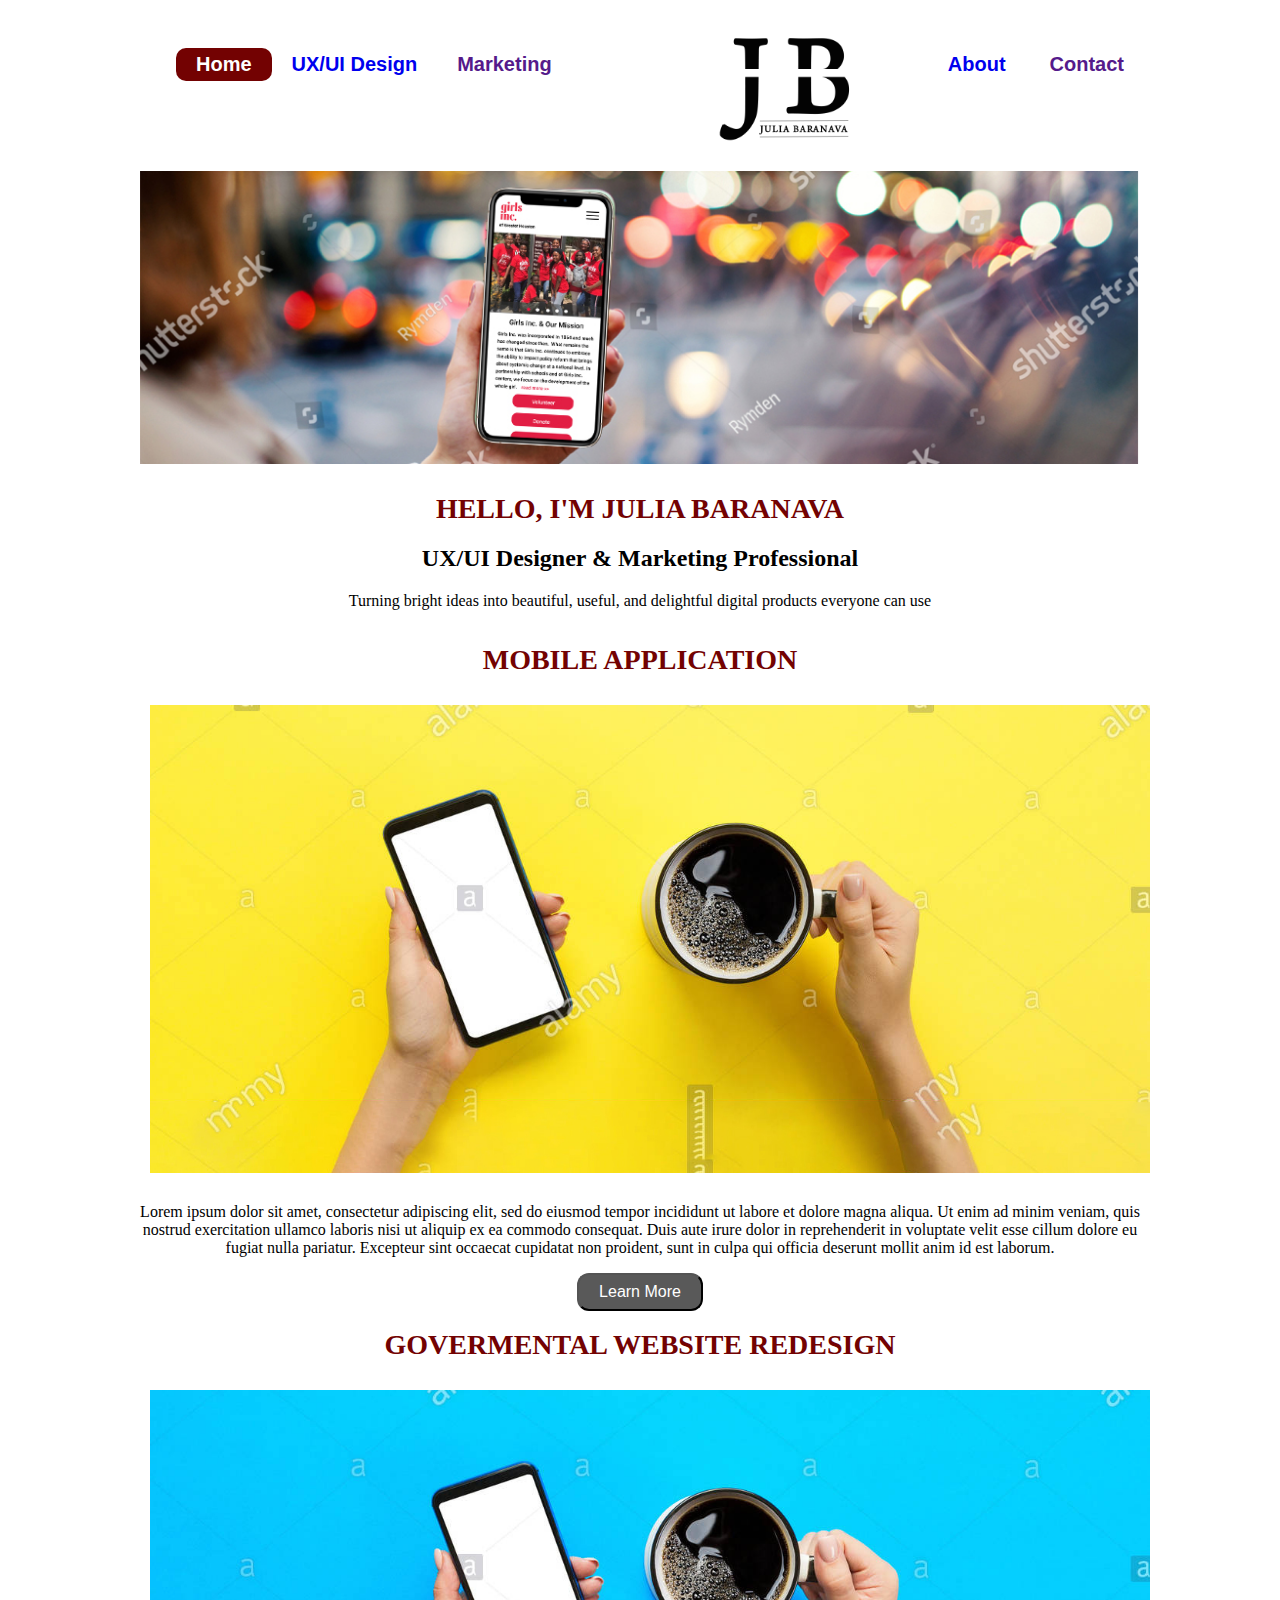
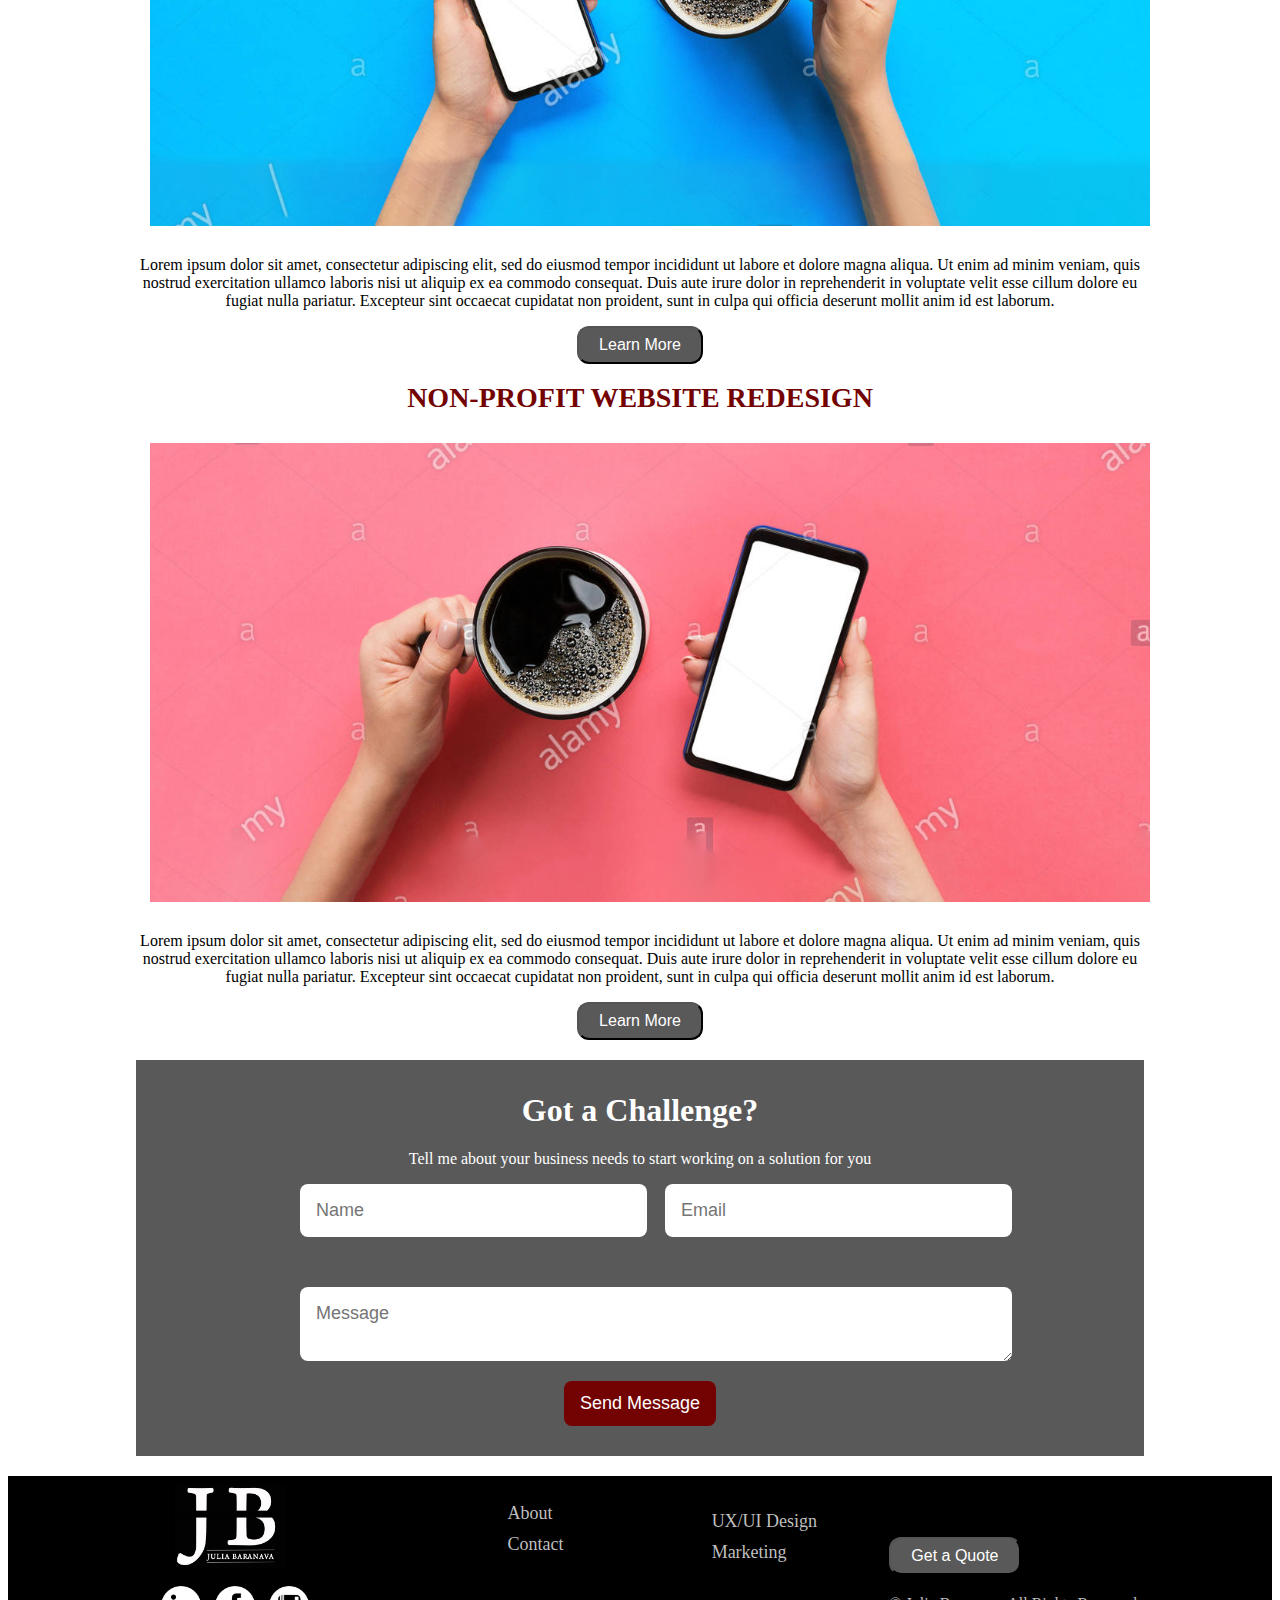
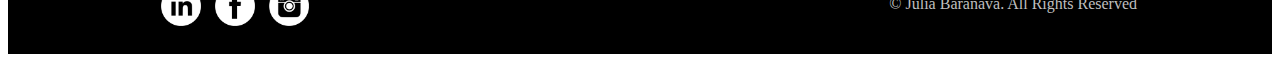
<file: index.html>
<!DOCTYPE HTML>
    <head>
        <title>Julia's Portfolio</title>
        <link rel="stylesheet" type="text/css" href="style.css">
    </head>
    <body>
        <header>
<nav id="navbar"> 
    <div class="logo">
        <a href="index.html"> <img src="images/logo.png" class="logo"> </a>
    </div>
    <div class="main">
        <ul>
            <li><a href="index.html" class="current">Home</a></li>
            <li><a href="project.html">UX/UI Design</a></li>
            <li><a href="">Marketing</a> </li>
            <li><a href="about.html">About</a></li>
            <li><a href="">Contact</a></li>
        </ul>
    </div>
</nav>
</header>
<div class="container">
 <section id="showcase">
     <img src="images/hero.jpg" class="image">
     <div class="hello"> 
        <h1> Hello, I'm <span>Julia Baranava</span> </h1>
        <h2> UX/UI Designer & Marketing Professional</h2>
        <p>Turning bright ideas into beautiful, useful, and delightful digital products everyone can use</p>
    </div>
    <div class="project1">
        <h1> Mobile Application </h1>
        <img src="images/project1.jpg" class="image">
        <p>Lorem ipsum dolor sit amet, consectetur adipiscing elit, sed do eiusmod tempor incididunt ut labore et dolore magna aliqua. Ut enim ad minim veniam, quis nostrud exercitation ullamco laboris nisi ut aliquip ex ea commodo consequat. Duis aute irure dolor in reprehenderit in voluptate velit esse cillum dolore eu fugiat nulla pariatur. Excepteur sint occaecat cupidatat non proident, sunt in culpa qui officia deserunt mollit anim id est laborum.</p>
        <button> <a href="project.html">Learn More</a></button> 
    </div>
    <div class="project2">
        <h1> Govermental Website Redesign </h1>
        <img src="images/project2.jpg" class="image">
        <p>Lorem ipsum dolor sit amet, consectetur adipiscing elit, sed do eiusmod tempor incididunt ut labore et dolore magna aliqua. Ut enim ad minim veniam, quis nostrud exercitation ullamco laboris nisi ut aliquip ex ea commodo consequat. Duis aute irure dolor in reprehenderit in voluptate velit esse cillum dolore eu fugiat nulla pariatur. Excepteur sint occaecat cupidatat non proident, sunt in culpa qui officia deserunt mollit anim id est laborum.</p>
        <button> <a href="project.html">Learn More</a></button> 
    </div>
    <div class="project3">
        <h1> Non-Profit Website Redesign  </h1>
        <img src="images/project3.jpg" class="image">
        <p>Lorem ipsum dolor sit amet, consectetur adipiscing elit, sed do eiusmod tempor incididunt ut labore et dolore magna aliqua. Ut enim ad minim veniam, quis nostrud exercitation ullamco laboris nisi ut aliquip ex ea commodo consequat. Duis aute irure dolor in reprehenderit in voluptate velit esse cillum dolore eu fugiat nulla pariatur. Excepteur sint occaecat cupidatat non proident, sunt in culpa qui officia deserunt mollit anim id est laborum.</p>
        <button> <a href="project.html">Learn More</a></button>  
    </div>
 </section>
</div>
 <div id="form">
 <div class="contact">
 <div class="container">
     <h1> Got a Challenge? </h1>
     <p>Tell me  about your business needs to start working on a solution for you</p>
         <form>
            <div class="form-grid">
                <input type="text" name="name" id="name" placeholder="Name" class="form-element" required>        
                <input type="email" name="email" id="email" placeholder="Email" class="form-element" required> 
                <textarea name="message" id="message" placeholder="Message" class="form-area"></textarea>
              </div>
              <div class="right-align">
            <input type="submit" class="button" value="Send Message"> 
        </div>
         </form>
     </div>
 </div>
</div>

 <footer class="footer">

    <a class="footer__logo" href="#"> 
        <img src="images/logo-black.jpg">
    </a>
<div class="footer__social">
    <a href="#">
        <img src="images/linkedin.png" alt="LinkedIn">
    </a>
    <a href="#">
        <img src="images/facebook.png" alt="Facebook">
    </a>
    <a href="#">
        <img src="images/pininterest.png" alt="PinInterest">
    </a>
</div>
<div class="footer__links col1">
    <ul> 
    <li> <a href="about.html">About</a> </li>
    <li><a href="#">Contact</a> </li>
</ul>
</div>

<div class="footer__links col2">
    <ul></ul>
    <li><a href="#">UX/UI Design</a> </li>
    <li><a href="#">Marketing</a> </li>
</ul>
</div>

<div class="footer__cta">
    <button>Get a Quote</button>
     <div class="footer__copyright">
         &copy; Julia Baranava. All Rights Reserved
         </div>
</div>
 </footer>
    </body>
</file>
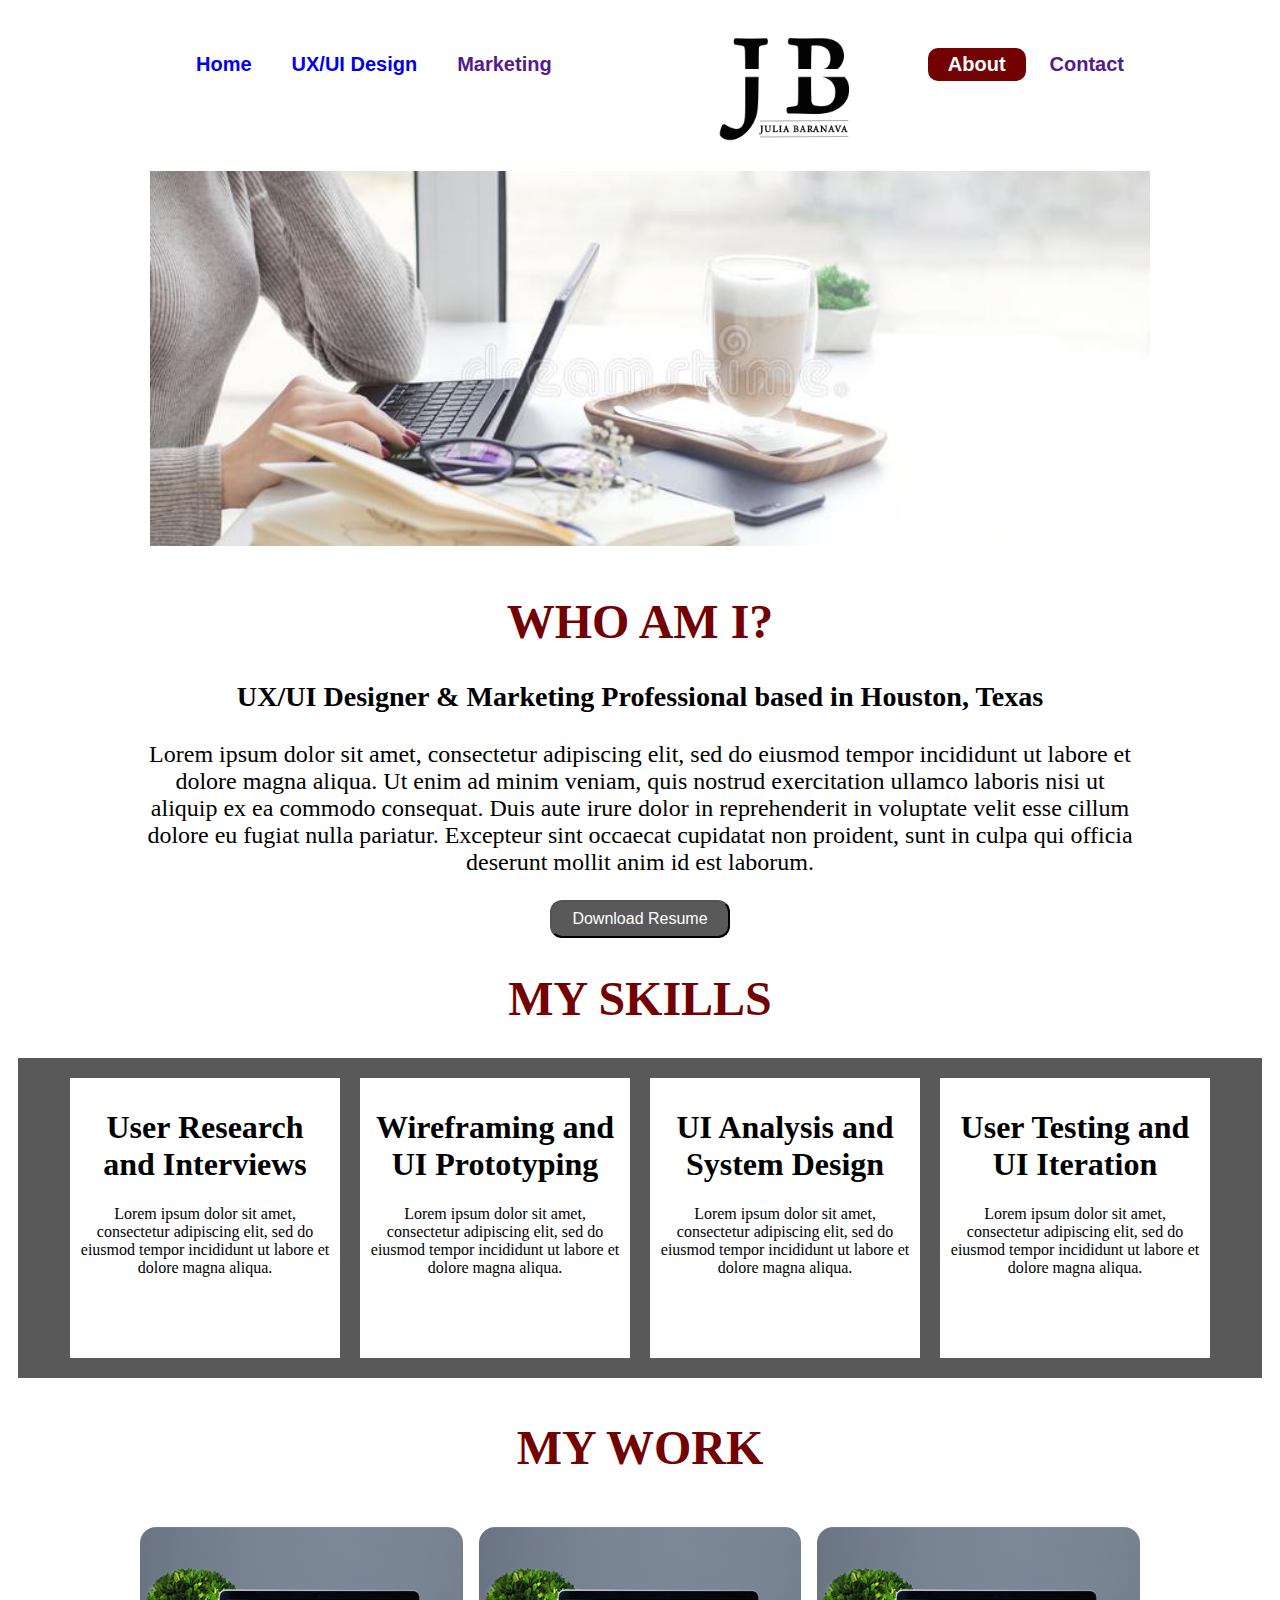
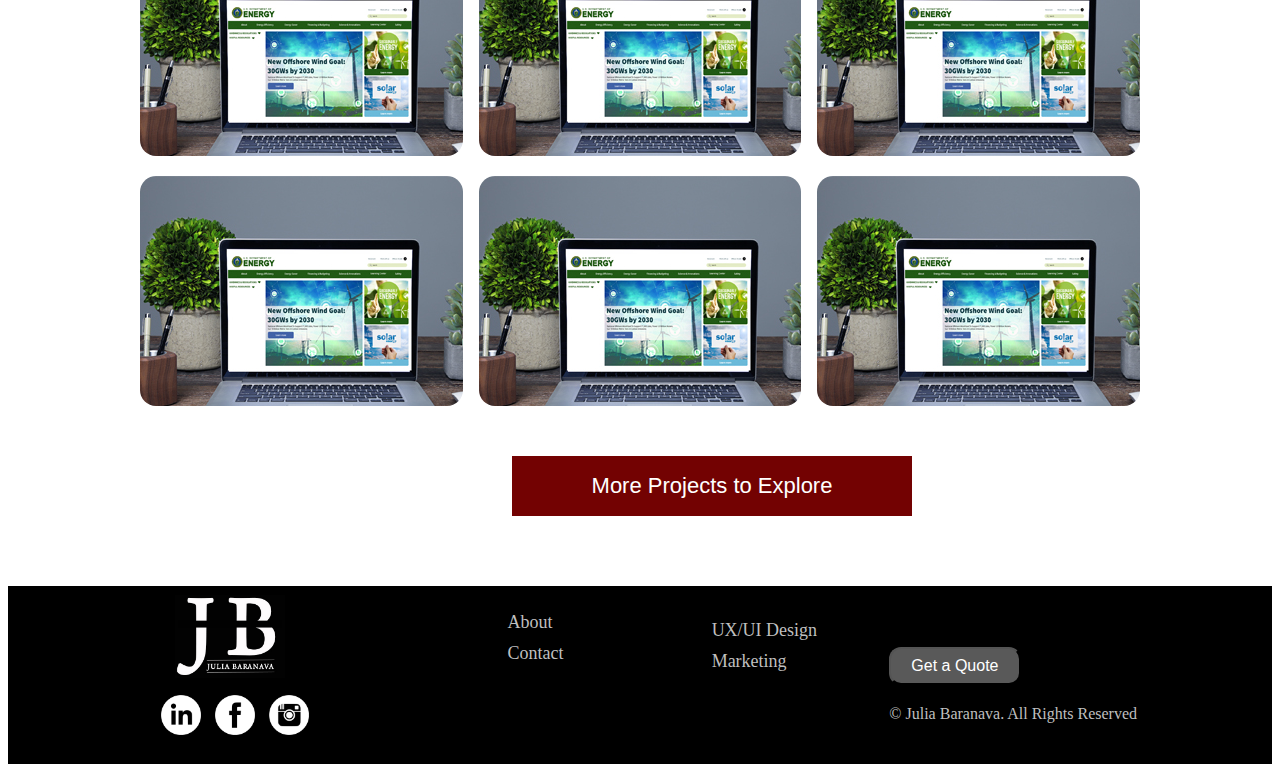
<file: about.html>
<!DOCTYPE HTML>
    <head>
        <title>Julia's Portfolio</title>
        <link rel="stylesheet" type="text/css" href="style.css">
    </head>
    <body>
        <header>
<nav id="navbar"> 
    <div class="logo">
        <a href="index.html"> <img src="images/logo.png" class="logo"> </a>
    </div>
    <div class="main">
        <ul>
            <li><a href="index.html">Home</a></li>
            <li><a href="project.html">UX/UI Design</a></li>
            <li><a href="">Marketing</a></li>
            <li><a href="about.html" class="current">About</a></li>
            <li><a href="">Contact</a></li>
        </ul>
    </div>
</nav>
</header>
<div class="container1">
<section id="showcase1">
<div class="hello"> 
    <img src="images/hero_about1.jpg" class="image">
    <h1> WHO AM I? </h1>
    <h3> UX/UI Designer & Marketing Professional based in Houston, Texas</h3>
    <p>Lorem ipsum dolor sit amet, consectetur adipiscing elit, sed do eiusmod tempor incididunt ut labore et dolore magna aliqua. Ut enim ad minim veniam, quis nostrud exercitation ullamco laboris nisi ut aliquip ex ea commodo consequat. Duis aute irure dolor in reprehenderit in voluptate velit esse cillum dolore eu fugiat nulla pariatur. Excepteur sint occaecat cupidatat non proident, sunt in culpa qui officia deserunt mollit anim id est laborum.</p>
    <button> Download Resume</button> 
</div>
<div id="showcase1"> 
<h1>My Skills</h1>
</div>
</section>
</div>
<section class="flexContainer">
    <div class="flexItem">
      <h1>User Research and Interviews</h1>
      <p>Lorem ipsum dolor sit amet, consectetur adipiscing elit, sed do eiusmod tempor incididunt ut labore et dolore magna aliqua.</p>
    </div>
    <div class="flexItem">
      <h1>Wireframing and UI Prototyping</h1>
      <p>Lorem ipsum dolor sit amet, consectetur adipiscing elit, sed do eiusmod tempor incididunt ut labore et dolore magna aliqua.</p>
    </div>
    <div class="flexItem">
        <h1>UI Analysis and System Design </h1>
        <p>Lorem ipsum dolor sit amet, consectetur adipiscing elit, sed do eiusmod tempor incididunt ut labore et dolore magna aliqua.</p>
    </div>
    <div class="flexItem">
        <h1>User Testing and UI Iteration</h1>
        <p>Lorem ipsum dolor sit amet, consectetur adipiscing elit, sed do eiusmod tempor incididunt ut labore et dolore magna aliqua.</p>
    </div>
  </section>
  <section id="showcase1">
  <div class="hello"> 
    <h1>My Work</h1>
    </div>
    </section>
<section class="projects">
    <div class="container1">
         <div class="project-grid">
        <div class="project">
            <div class="content">
                <h3>Project 1</h3>
                <p>Lorem ipsum dolor sit amet, consectetur adipiscing elit, sed do eiusmod tempor incididunt ut labore et dolore magna aliqua.</p>
                <button> Learn More</button> 
            </div>
        </div>
        <div class="project">
            <div class="content">
                <h3>Project 2</h3>
                <p>Lorem ipsum dolor sit amet, consectetur adipiscing elit, sed do eiusmod tempor incididunt ut labore et dolore magna aliqua.</p>
                <button> Learn More</button> 
            </div>
        </div>
        <div class="project">
            <div class="content">
                <h3>Project 3</h3>
                <p>Lorem ipsum dolor sit amet, consectetur adipiscing elit, sed do eiusmod tempor incididunt ut labore et dolore magna aliqua.</p>
                <button> Learn More</button> 
            </div>
        </div>
    </div>
    <div class="project-grid">
        <div class="project">
            <div class="content">
                <h3>Project 4</h3>
                <p>Lorem ipsum dolor sit amet, consectetur adipiscing elit, sed do eiusmod tempor incididunt ut labore et dolore magna aliqua.</p>
                <button> Learn More</button> 
            </div>
        </div>
        <div class="project">
            <div class="content">
                <h3>Project 5</h3>
                <p>Lorem ipsum dolor sit amet, consectetur adipiscing elit, sed do eiusmod tempor incididunt ut labore et dolore magna aliqua.</p>
                <button> Learn More</button> 
            </div>
        </div>
        <div class="project">
            <div class="content">
                <h3>Project 6</h3>
                <p>Lorem ipsum dolor sit amet, consectetur adipiscing elit, sed do eiusmod tempor incididunt ut labore et dolore magna aliqua.</p>
                <button> Learn More</button> 
            </div>
        </div>
    </div>
</div>
</section>

<!-- <section id="showcase1">
    <div class="hello"> 
      <button>View All Projects</button>
      </div>
      </section> -->

<section id="showcase2">
      <div class="dropdown">
         <button class="buttonProjects">More Projects to Explore</button>
            <ul>
               <li class="listProjects"><a href="#">Mobile App: TRIPulse</a></li>
               <li class="listProjects"><a href="#">Mobile App: Fridgenator</a></li>
               <li class="listProjects"><a href="#">Website Redesign: U.S. Department of Energy </a></li>
               <li class="listProjects"><a href="#">Website Redesign: Girls Inc of Greater Houston </a></li>
               <li class="listProjects"><a href="#">Website Design: Clean City Export </a></li>
               <li class="listProjects"><a href="#">Website Design: Jeventi</a></li>
            </ul>
      </div>
   </section>   


<footer class="footer">

    <a class="footer__logo" href="#"> 
        <img src="images/logo-black.jpg">
    </a>
<div class="footer__social">
    <a href="#">
        <img src="images/linkedin.png" alt="LinkedIn">
    </a>
    <a href="#">
        <img src="images/facebook.png" alt="Facebook">
    </a>
    <a href="#">
        <img src="images/pininterest.png" alt="PinInterest">
    </a>
</div>
<div class="footer__links col1">
    <ul> 
    <li> <a href="about.html">About</a> </li>
    <li><a href="#">Contact</a> </li>
</ul>
</div>
<div class="footer__links col2">
    <ul></ul>
    <li><a href="#">UX/UI Design</a> </li>
    <li><a href="#">Marketing</a> </li>
</ul>
</div>

<div class="footer__cta">
    <button onclick="location.href='index.html#form';">Get a Quote</button>
     <div class="footer__copyright">
         &copy; Julia Baranava. All Rights Reserved
         </div>
</div>
 </footer>

 <script src="https://code.jquery.com/jquery-3.6.0.js"></script> 
 <script src="index.js"></script> 
</body>
</file>
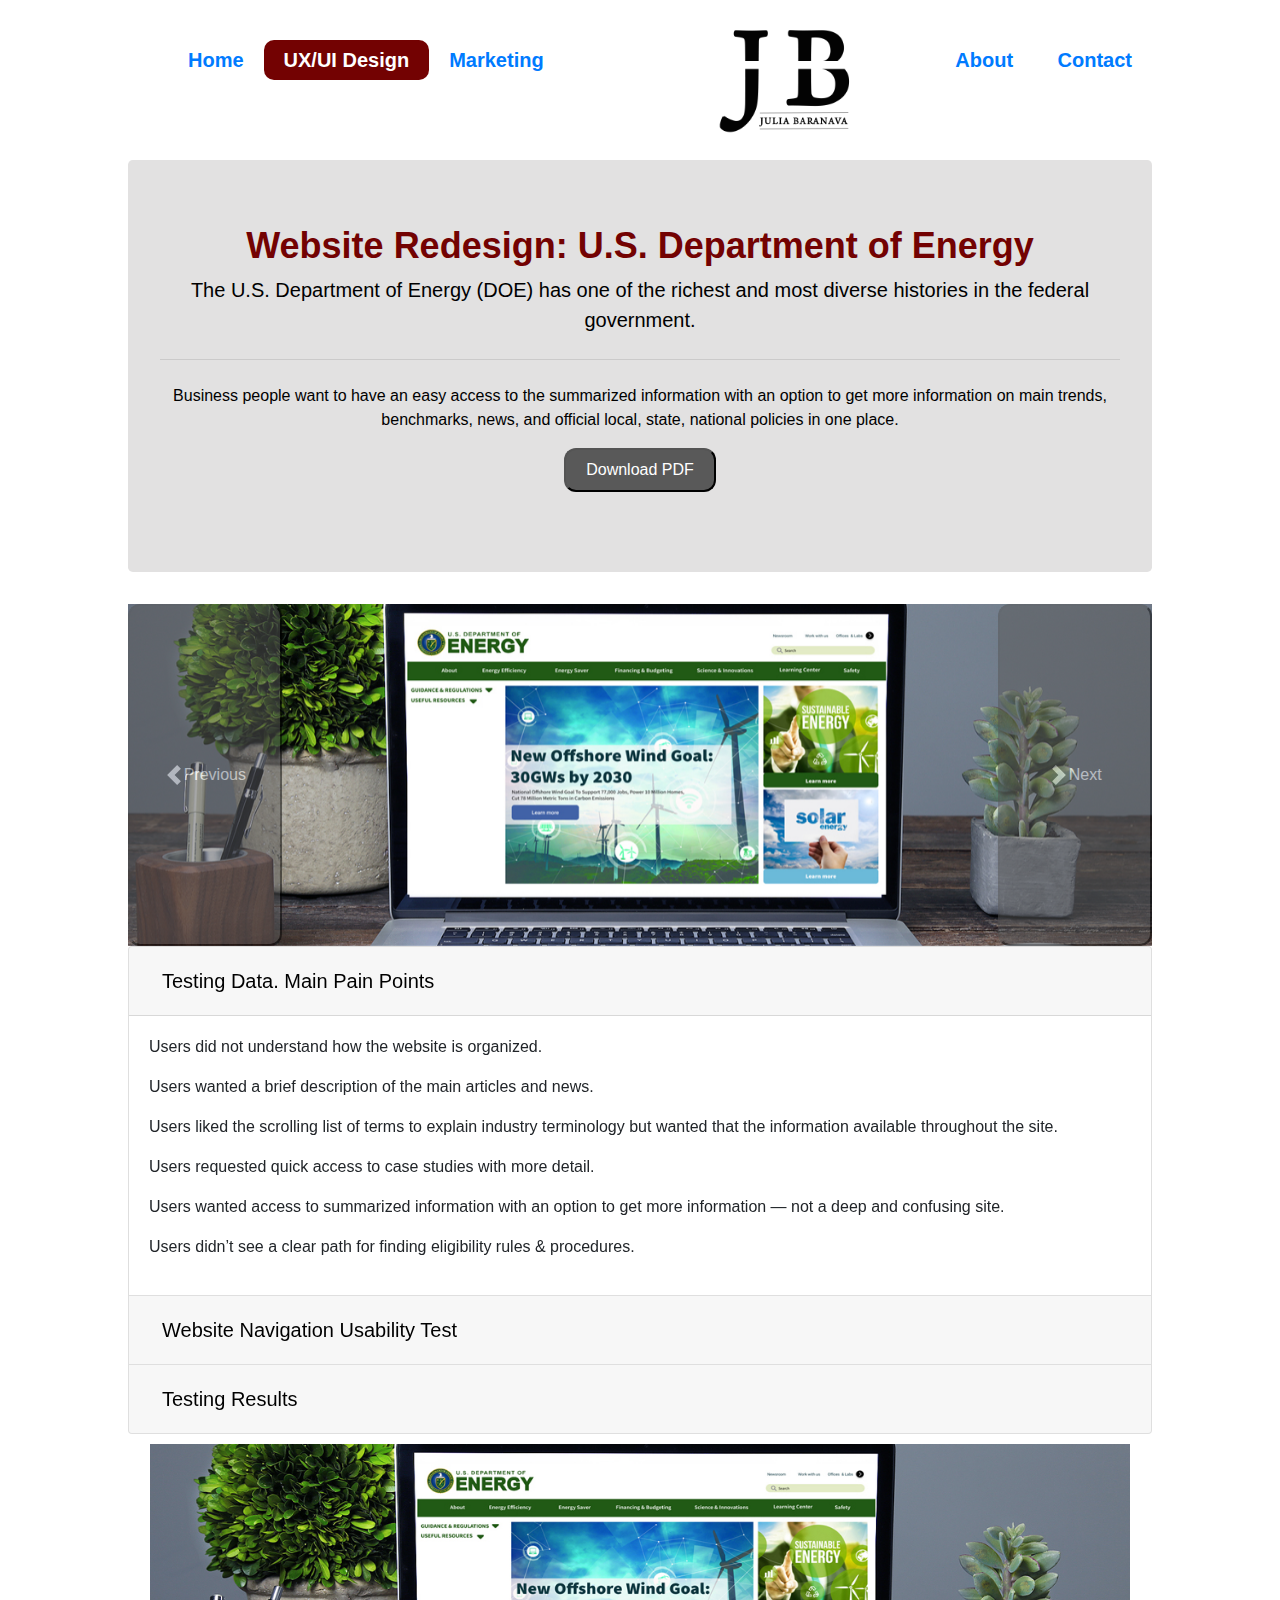
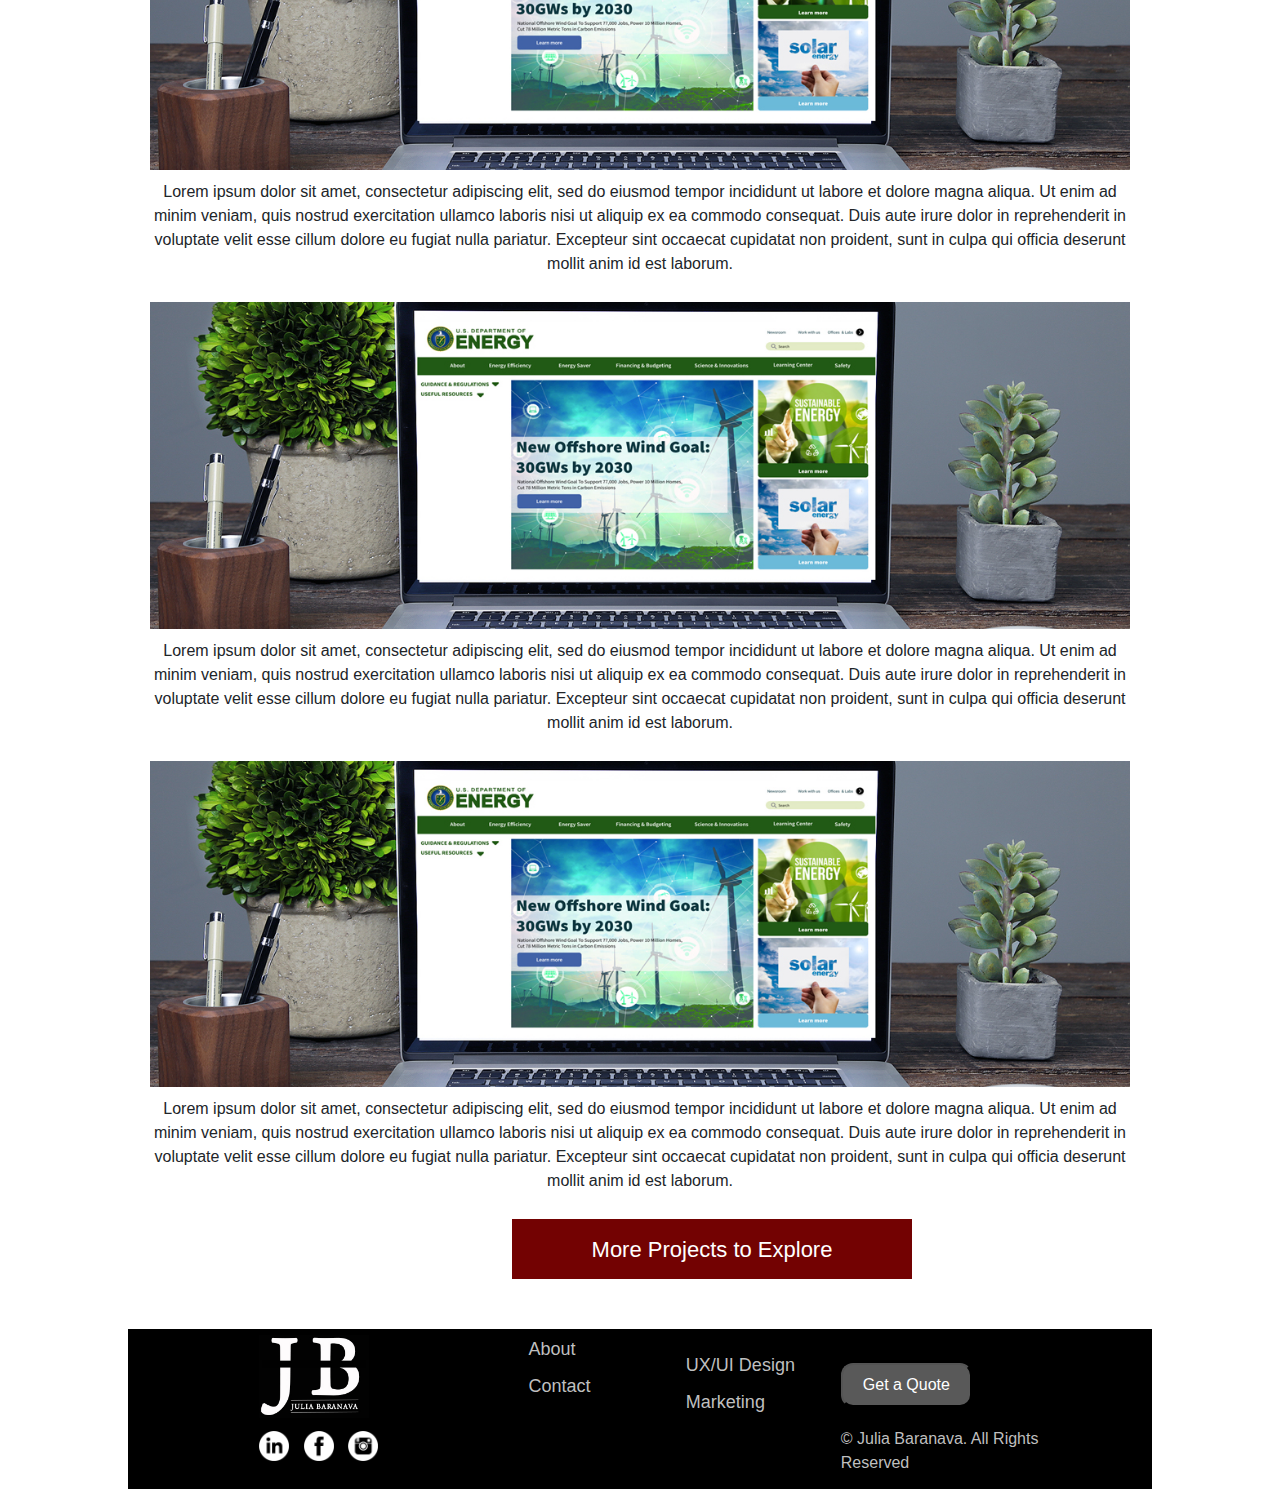
<file: project.html>
<!DOCTYPE HTML>
    <head>
        <title>Julia's Portfolio</title>
       <link rel="stylesheet" href="https://stackpath.bootstrapcdn.com/bootstrap/4.4.1/css/bootstrap.min.css" integrity="sha384-Vkoo8x4CGsO3+Hhxv8T/Q5PaXtkKtu6ug5TOeNV6gBiFeWPGFN9MuhOf23Q9Ifjh" crossorigin="anonymous">
       <link rel="stylesheet" type="text/css" href="style.css">
    </head>
    <body>
        <header>
<nav id="navbar"> 
    <div class="logo">
        <a href="index.html"> <img src="images/logo.png" class="logo"> </a>
    </div>
    <div class="main">
        <ul>
            <li><a href="index.html">Home</a></li>
            <li><a href="project.html" class="current">UX/UI Design</a></li>
            <li><a href="">Marketing</a> </li>
            <li><a href="about.html">About</a></li>
            <li><a href="">Contact</a></li>
        </ul>
    </div>
</nav>
  <!--jumbotron-->
<div class="jumbotron">
    <h1 class="display-4">Website Redesign: U.S. Department of Energy</h1>
    <p class="lead">The U.S. Department of Energy (DOE) has one of the richest and most diverse histories in the federal government. </p>
    <hr class="my-4">
    <p>Business people want to have an easy access to the summarized information with an option to get more information on main trends, benchmarks, news, and official local, state, national policies in one place.</p>
    <p class="lead">
        <!--<a class="btn btn-primary btn-lg" href="#" role="button">Download PDF</a>-->
        <button> <a href="">Download PDF</a></button> 
    </p>
  </div>
  <!--carousel-->
<div id="carouselExampleControls" class="carousel slide" data-bs-ride="carousel">
    <div class="carousel-inner">
      <div class="carousel-item active">
        <img src="images/case1.jpg" class="d-block w-100" alt="casestudy">
      </div>
      <div class="carousel-item">
        <img src="images/case2.jpg" class="d-block w-100" alt="casestudy">
      </div>
      <div class="carousel-item">
        <img src="images/case3.jpg" class="d-block w-100" alt="casestudy">
      </div>
    </div>
    <button class="carousel-control-prev" type="button" data-bs-target="#carouselExampleControls" data-bs-slide="prev">
      <span class="carousel-control-prev-icon" aria-hidden="true"></span>
      <span class="visually-hidden">Previous</span>
    </button>
    <button class="carousel-control-next" type="button" data-bs-target="#carouselExampleControls" data-bs-slide="next">
      <span class="carousel-control-next-icon" aria-hidden="true"></span>
      <span class="visually-hidden">Next</span>
    </button>
  </div>
 <!--accordion-->
  <div class="accordion" id="accordionExample">
    <div class="card">
      <div class="card-header" id="headingOne">
        <h2 class="mb-0">
          <button class="btn btn-link" type="button" data-toggle="collapse" data-target="#collapseOne" aria-expanded="true" aria-controls="collapseOne">
            Testing Data. Main Pain Points
          </button>
        </h2>
      </div>
  
      <div id="collapseOne" class="collapse show" aria-labelledby="headingOne" data-parent="#accordionExample">
        <div class="card-body">
            <p>Users did not understand how the website is organized. </p>
            <p>Users wanted a brief description of the main articles and news.</p>
            <p>Users liked the scrolling list of terms to explain industry terminology but wanted that the information available throughout the site.</p>
            <p>Users requested quick access to case studies with more detail.</p>
            <p>Users wanted access to summarized information with an option to get more information — not a deep and confusing site.</p>
            <p>Users didn’t see a clear path for finding eligibility rules & procedures.</p>
            
        </div>
      </div>
    </div>
    <div class="card">
      <div class="card-header" id="headingTwo">
        <h2 class="mb-0">
          <button class="btn btn-link collapsed" type="button" data-toggle="collapse" data-target="#collapseTwo" aria-expanded="false" aria-controls="collapseTwo">
            Website Navigation Usability Test
          </button>
        </h2>
      </div>
      <div id="collapseTwo" class="collapse" aria-labelledby="headingTwo" data-parent="#accordionExample">
        <div class="card-body">
            <p> Navigation Experience. Navigation remains the biggest challenge for website visitors due to the enormous amount of information on the website and cross-links to other governmental portals. </p>
            <p> Menu Options. Users didn’t see a clear path for finding the necessary information. </p>
            <p> Mental Models. Users did not understand how the website is organized. </p>
            <p> Meaning of Icons and Labels. One icon is used in the primary navigation, but the purpose is not clear. </p>
            <p> Search Function & Filters. Website search continues to frustrate visitors especially when it comes to having options that help narrow desired criteria. It is hard to find the exact information.</p>
            
        </div>
      </div>
    </div>
    <div class="card">
      <div class="card-header" id="headingThree">
        <h2 class="mb-0">
          <button class="btn btn-link collapsed" type="button" data-toggle="collapse" data-target="#collapseThree" aria-expanded="false" aria-controls="collapseThree">
            Testing Results
          </button>
        </h2>
      </div>
      <div id="collapseThree" class="collapse" aria-labelledby="headingThree" data-parent="#accordionExample">
        <div class="card-body">
          <p>  With such diverse functions, it’s not surprising that understanding what the website can be used to accomplish is a key driver of federal government website user experience. Basically, users need to know what they can and should do with the site, and if that’s unclear, then the website user experience suffers. Only 55% of participants agreeing with the statement “It was clear to me what I would be able to use this website to accomplish.”
             </p>
        </div>
      </div>
    </div>
  </div>



  <section id="showcase">
    <div class="project1">
       <img src="images/case1.jpg" class="image">
       <p>Lorem ipsum dolor sit amet, consectetur adipiscing elit, sed do eiusmod tempor incididunt ut labore et dolore magna aliqua. Ut enim ad minim veniam, quis nostrud exercitation ullamco laboris nisi ut aliquip ex ea commodo consequat. Duis aute irure dolor in reprehenderit in voluptate velit esse cillum dolore eu fugiat nulla pariatur. Excepteur sint occaecat cupidatat non proident, sunt in culpa qui officia deserunt mollit anim id est laborum.</p>
      
   </div>
   <div class="project2">
       <img src="images/case1.jpg" class="image">
       <p>Lorem ipsum dolor sit amet, consectetur adipiscing elit, sed do eiusmod tempor incididunt ut labore et dolore magna aliqua. Ut enim ad minim veniam, quis nostrud exercitation ullamco laboris nisi ut aliquip ex ea commodo consequat. Duis aute irure dolor in reprehenderit in voluptate velit esse cillum dolore eu fugiat nulla pariatur. Excepteur sint occaecat cupidatat non proident, sunt in culpa qui officia deserunt mollit anim id est laborum.</p>
          </div>
   <div class="project3">
             <img src="images/case1.jpg" class="image">
       <p>Lorem ipsum dolor sit amet, consectetur adipiscing elit, sed do eiusmod tempor incididunt ut labore et dolore magna aliqua. Ut enim ad minim veniam, quis nostrud exercitation ullamco laboris nisi ut aliquip ex ea commodo consequat. Duis aute irure dolor in reprehenderit in voluptate velit esse cillum dolore eu fugiat nulla pariatur. Excepteur sint occaecat cupidatat non proident, sunt in culpa qui officia deserunt mollit anim id est laborum.</p>
   </div>
</section>

<section id="showcase2">
    <div class="dropdown">
       <button class="buttonProjects">More Projects to Explore</button>
          <ul>
             <li class="listProjects"><a href="#">Mobile App: TRIPulse</a></li>
             <li class="listProjects"><a href="#">Mobile App: Fridgenator</a></li>
             <li class="listProjects"><a href="#">Website Redesign: U.S. Department of Energy </a></li>
             <li class="listProjects"><a href="#">Website Redesign: Girls Inc of Greater Houston </a></li>
             <li class="listProjects"><a href="#">Website Design: Clean City Export </a></li>
             <li class="listProjects"><a href="#">Website Design: Jeventi</a></li>
          </ul>
    </div>
 </section>   


<footer class="footer">

    <a class="footer__logo" href="#"> 
        <img src="images/logo-black.jpg">
    </a>
<div class="footer__social">
    <a href="#">
        <img src="images/linkedin.png" alt="LinkedIn">
    </a>
    <a href="#">
        <img src="images/facebook.png" alt="Facebook">
    </a>
    <a href="#">
        <img src="images/pininterest.png" alt="PinInterest">
    </a>
</div>
<div class="footer__links col1">
    <ul> 
    <li> <a href="about.html">About</a> </li>
    <li><a href="#">Contact</a> </li>
</ul>
</div>

<div class="footer__links col2">
    <ul></ul>
    <li><a href="#">UX/UI Design</a> </li>
    <li><a href="#">Marketing</a> </li>
</ul>
</div>

<div class="footer__cta">
    <button>Get a Quote</button>
     <div class="footer__copyright">
         &copy; Julia Baranava. All Rights Reserved
         </div>
</div>
 </footer>

 <script src="https://code.jquery.com/jquery-3.6.0.js"></script> 
 <script src="index.js"></script> 

 <script src="https://code.jquery.com/jquery-3.4.1.slim.min.js" integrity="sha384-J6qa4849blE2+poT4WnyKhv5vZF5SrPo0iEjwBvKU7imGFAV0wwj1yYfoRSJoZ+n" crossorigin="anonymous"></script>
 <script src="https://cdn.jsdelivr.net/npm/popper.js@1.16.0/dist/umd/popper.min.js" integrity="sha384-Q6E9RHvbIyZFJoft+2mJbHaEWldlvI9IOYy5n3zV9zzTtmI3UksdQRVvoxMfooAo" crossorigin="anonymous"></script>
 <script src="https://stackpath.bootstrapcdn.com/bootstrap/4.4.1/js/bootstrap.min.js" integrity="sha384-wfSDF2E50Y2D1uUdj0O3uMBJnjuUD4Ih7YwaYd1iqfktj0Uod8GCExl3Og8ifwB6" crossorigin="anonymous"></script>

</body>
</file>
<file: style.css>
.main {
    width: 1170px;
    margin: 0 auto;
}
header {   
    width: 100%;
    margin: 0 auto;
    padding-left: 128px;
    padding-right: 128px;
    box-sizing: border-box;
}
.main ul {
    margin: auto;
    padding: 20 px 0 0;
    list-style: none;
    text-align: right;
}
.main ul li {
    float: none;
    display: inline-block;
}
.main ul li:nth-child(1){float:left;}
.main ul li:nth-child(2){float:left;}
.main ul li:nth-child(3){float:left;}
.main ul li a {
    font-size: 20px;
    font-weight: bold;
    font-family: 'Trebuchet MS', 'Lucida Sans Unicode', 'Lucida Grande', 'Lucida Sans', Arial, sans-serif ;
    text-decoration: none;
    display: block;
    padding: 5px 20px 5px;
    margin-top: 40px;
}
.main ul li a:hover { transition: 1s;
    background-color: #730202;
    border-radius: 10px;
    color: white;
}
#navbar {
    width: 100%;
    display: flex;
    padding-bottom: 80px;
    box-sizing: border-box;
}
.current {
    background-color: #730202;
    border-radius: 10px;
    color: white;
}
.logo {
    width: 150px;
    position: absolute;
    left: 50%;
    padding-top: 10px;
    padding-bottom: 10px;
}
.logo:hover{
    transform: scale(+1.1);
    transition: 1s;
}
.image {
    width: 1000px;
    padding: 10px;
    position: center;
    display: inline-block;
}
.jumbotron h1 {
    text-align: center;
    font-size: 36px;
    color: #730202;
    font-weight: bold;
    font-family: 'Trebuchet MS', 'Lucida Sans Unicode', 'Lucida Grande', 'Lucida Sans', Arial, sans-serif ;
}
.jumbotron {
    background-color:rgba(219, 217, 217, 0.8);
    color: black;
    height: auto;
}
#showcase {
  display: flex;
  height: auto;
  width: 100%;
  box-sizing: border-box;
  flex-direction: column;
  margin: 0 auto;
  align-items: center;
  justify-content: center;
  text-align: center;
}
#showcase h1 {
color: #730202;
font-size: 28px;
font-weight: bold;
text-transform: uppercase;
}
#showcase1 {
    font-size: 24px;
    width: 100%;
    box-sizing: border-box;
    align-items: center;
    justify-content: center;
    text-align: center;
    }
#showcase1 h1 {
    color: #730202;
    font-weight: bold;
    text-transform: uppercase;
    text-align: center;
}
#showcase2 {
    padding: 10px;
    height: 100px;
}
.hello, .project1, .project2,.project3 {
    width: 1000px;
    text-align: center;
    display: inline-block;
}
button {
    background-color: #595959;
    padding: 8px 20px;
    color:white;
    border-radius: 12px;
    text-align: center;
    text-decoration: none;
    display: inline-block;
    font-size: 16px;
}
button a{
    color:white;
    text-align: center;
    text-decoration: none;
    font-size: 16px;
}
button:hover {
    background-color: #730202; 
    color: white;
    box-shadow: 0 12px 16px 0 rgba(0,0,0,0.24), 0 17px 50px 0 rgba(0,0,0,0.19);
  }
button a:hover {
    background-color: #730202; 
    color: white;
    box-shadow: 0 12px 16px 0 rgba(0,0,0,0.24), 0 17px 50px 0 rgba(0,0,0,0.19);
  }

  .accordion p {
    text-align: left;
    }
    .accordion button {
        color:black;
        font-size: 20px;
        font-family: 'Trebuchet MS', 'Lucida Sans Unicode', 'Lucida Grande', 'Lucida Sans', Arial, sans-serif ;
        text-decoration: none;
    }
    .accordion button:hover { 
        background-color: white;
        color:#730202;
        font-size: 20px;
        font-weight: bold;
        font-family: 'Trebuchet MS', 'Lucida Sans Unicode', 'Lucida Grande', 'Lucida Sans', Arial, sans-serif ;
        text-decoration: none;
    }
    .accordion button a:hover {
        background-color: white; 
        color:#730202;
      }
    




.flexContainer {
    display: flex;
    height: 300px;
    background-color: #595959;
    margin: 10px;
    padding: 10px;
    justify-content: center;
}
.flexItem {
    background-color: white;
    margin: 10px;
    padding: 10px;
    width: 250px;
    height: auto;
}
.flexItem  h1{
text-align: center;
}
.container {
    width: 100%;
    max-width: 1000px;
    box-sizing: border-box;
    margin: 0 auto;
    padding-left: 128px;
    padding-right: 128px;
}
.container1 {
    width: 100%;
    max-width: 1000px;
    margin: 0 auto;
    padding-left: 128px;
    padding-right: 128px;
}  
.projects {
    padding-top: 20px;
    padding-bottom: 20px;
    justify-content: center;
}
.project-grid {
    display: grid;
    grid-template-columns: repeat(3, 1fr);
    grid-gap: 16px;
    padding-bottom: 20px;
    justify-content: center;
    align-items: center;
}
.project {
    border-radius: 16px;
    overflow: hidden;
    height: auto;
    background-image: url(images/project0.jpg);
    background-repeat: no-repeat;
}
.project img {
    object-fit: cover;
}
.content {
    opacity: 0;
    padding: 16px;
    background-color: rgba(219, 217, 217, 0.8);
    transition: 0.4s;
}
.content p {
    font-size: 18px;
    margin-bottom: 16px;
    text-align: left;
}
.content:hover{
    opacity: 1;
}
.contact {
    background-color:  #595959;
    color: white;
    margin-top: 20px;
}
.contact .container {
    padding-top: 10px;
    padding-bottom: 30px;
}
.contact .container h1, p{
    text-align: center;
}
form {
    max-width: 680px;
    display: block;
    margin: 0 auto;
    width: 100%;
    box-sizing: border-box;
}
#form {
padding-left: 128px;
padding-right: 128px;
}
.form-grid {
    display: grid;
    grid-gap: 50px;
    grid-template-columns: repeat(2, 1fr);
    margin-bottom: 20px;
}
.form-area {
    grid-column: 1/-1;
}
.form-element, .form-area {
    appearance: none;
    border: none;
    outline: none;
    display: block;
    background: none;
    width: 100%;
    background-color: white;
    border-radius: 8px;
    padding: 16px;
    font-size: 18px;
    color: black;
    font-family: 'Trebuchet MS', 'Lucida Sans Unicode', 'Lucida Grande', 'Lucida Sans', Arial, sans-serif ;
}
.form-grid placeholder {
    color: grey;
    font-family: 'Trebuchet MS', 'Lucida Sans Unicode', 'Lucida Grande', 'Lucida Sans', Arial, sans-serif ;
}

.button {
    appearance: none;
    border: none;
    outline: none;
    display: block;
    background: none;
    display: inline-block;
    background-color: #730202;
    color: white;
    padding: 12px 16px; 
    border-radius: 8px;
    font-size: 18px;
    cursor: pointer;
}
.right-align {
    text-align: center;
}

.dropdown {
    position: absolute;
    align-items: center;
    text-align: center;
    left: 40%;
}
.buttonProjects {
    position: relative;
    width: 400px;
    height: 60px;
    font-size: 22px;
    background-color: #730202;
    color: white;
    border-radius: 0;
    border: none;
    box-shadow: none;
    outline: none;
    cursor: pointer;
   }
.dropdown ul {
position: absolute;
margin: 0;
padding: 0;
width: 100%;
background-color: #595959;
transform-origin: top;
transform: perspective(1000px) rotateX(-90deg);
transition: 0.5s;
}
.dropdown ul.active {
transform: perspective(1000px) rotateX(0deg);   
} 
.listProjects{
    list-style: none;
    color:white;
}
.dropdown ul li a {
display: block;
padding: 10px;
text-align: center;
text-decoration: none;
color: white;
background-color: #595959;
border-bottom: 1px solid rgba(253, 251, 251, 0.2);
transition: 0.4s;
}
.dropdown ul li a:hover {
   background-color: #730202; 
} 
footer {
    background-color: black;
    color:#BFBFBF;
    padding: 10px;
    margin-top: 20px;
    width: 100%;
    align-items: center;
    justify-items: center;
    box-sizing: border-box;
    display: grid;
    grid-template-columns: 30% 20% 20% 20%;
    grid-template-rows: 60% 40%;
    grid-template-areas:
    "logo links1 links2 cta" 
    "social links1 links2 cta"
    ;
  
}

footer li {
    list-style-type: none;
    font-size: 18px;
    padding: 5px;
}
footer a {
    color: #BFBFBF;
    text-decoration: none;
}
footer a:hover {
    color: #8C2A2A;
    text-decoration: none;
}
.footer__logo {
    grid-area: logo;
    margin-left: 50px;
}
.footer__logo img{
width: 110px;
margin-bottom: 10px;
}
.footer__social {
    margin-bottom: 10px;
    grid-area: social;
    margin-left: 50px;
}
.footer__social img{
width: 40px;
padding-left: 10px;
}
.footer__links {
    margin-bottom: 10px; 
}
.footer__links col1 {
   grid-area: links1;
}
.footer__links col2 {
    margin-bottom: 10px;
    grid-area: links2;
}
.footer__cta {
   grid-area: cta; 
}
.footer__cta button {
    margin-top: 20px;  
}
.footer__copyright {
    margin-top: 20px;
   }
@media only screen and (max-width: 768px) {
    .form-grid {
        flex-direction: column;
    }
    nav {
        flex-direction: column;
    }

    footer {
    padding: 20px;
    grid-template-columns: 40% 30% 30%;
    grid-template-rows: 40% 30% 30%;
    grid-template-areas:
        "logo links1 links2"
        "logo links1 links2 "
        "social social cta";
    }

}
</file>
